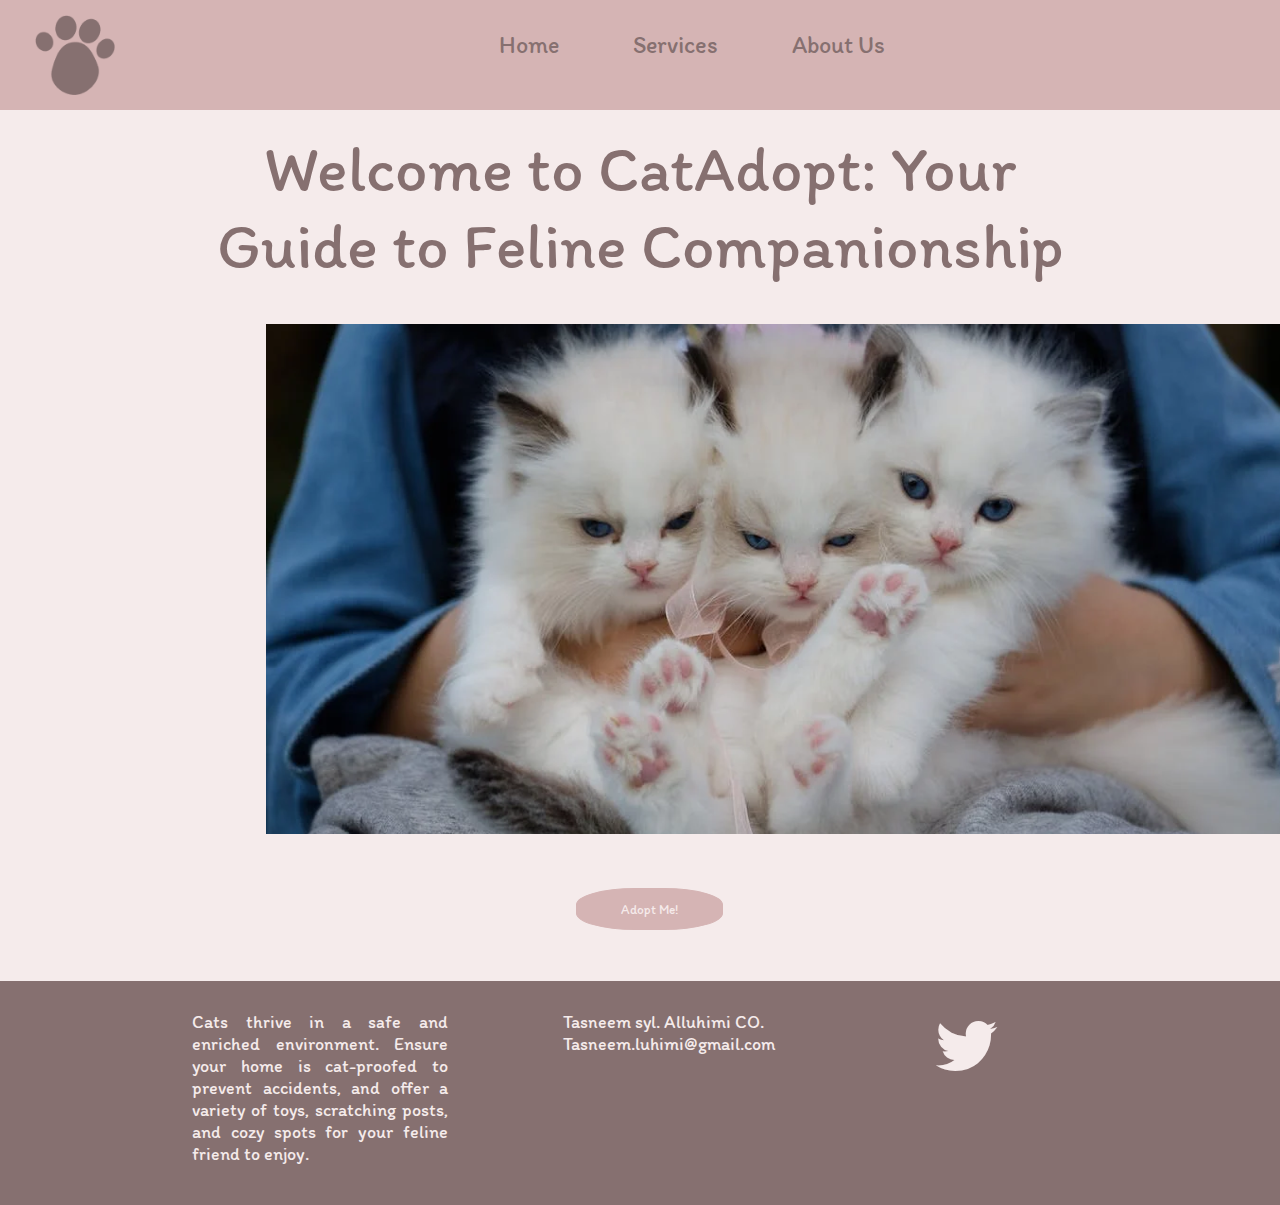
<file: index.html>
<!DOCTYPE html>
<html lang="en">
<head>
    <meta charset="UTF-8">
    <meta name="viewport" content="width=device-width, initial-scale=1.0">
    <link rel="stylesheet" href="style.css">
    <link href='https://fonts.googleapis.com/css?family=Itim' rel='stylesheet'>
    <link rel="stylesheet" href="https://cdnjs.cloudflare.com/ajax/libs/font-awesome/4.7.0/css/font-awesome.min.css">


    <title>CatAdopt</title>
</head>

<body style="background-color: #F5EBEB;">
    <nav class="navBar">
        <img class="logo" src="logo.png" alt="logo">
        <ul class="nav-menu">
            <li><a href="index.html">Home</a></li>
            <li><a href="soon.html">Services</a></li>
            <li><a href="about.html">About Us</a></li>
        </ul>
    </nav>

    <h1 class="wlc-message">Welcome to CatAdopt: Your<br> Guide to Feline Companionship</h1>
    <div class="main-image">
        <img class="main-image" src="main-image.png" alt="main-image">
    </div>
    <div>
        <a href="Adopting.html">
            <button class="adopt-butt">Adopt Me!</button>
        </a>
    </div>
</body>

<footer class="footer-dsin">
    <p class="footer-paragraph1">Cats thrive in a safe and enriched environment. 
        Ensure your home is cat-proofed to prevent accidents, 
        and offer a variety of toys, scratching posts, and cozy spots for your feline friend to enjoy.</p>

    <p class="footer-paragraph2">Tasneem syl. Alluhimi CO. <br>
            Tasneem.luhimi@gmail.com</p>

    <i style="font-size:70px; color: #F5EBEB; margin-left: 9%;" class="fa">&#xf099;</i>
</footer>
</html>
</file>
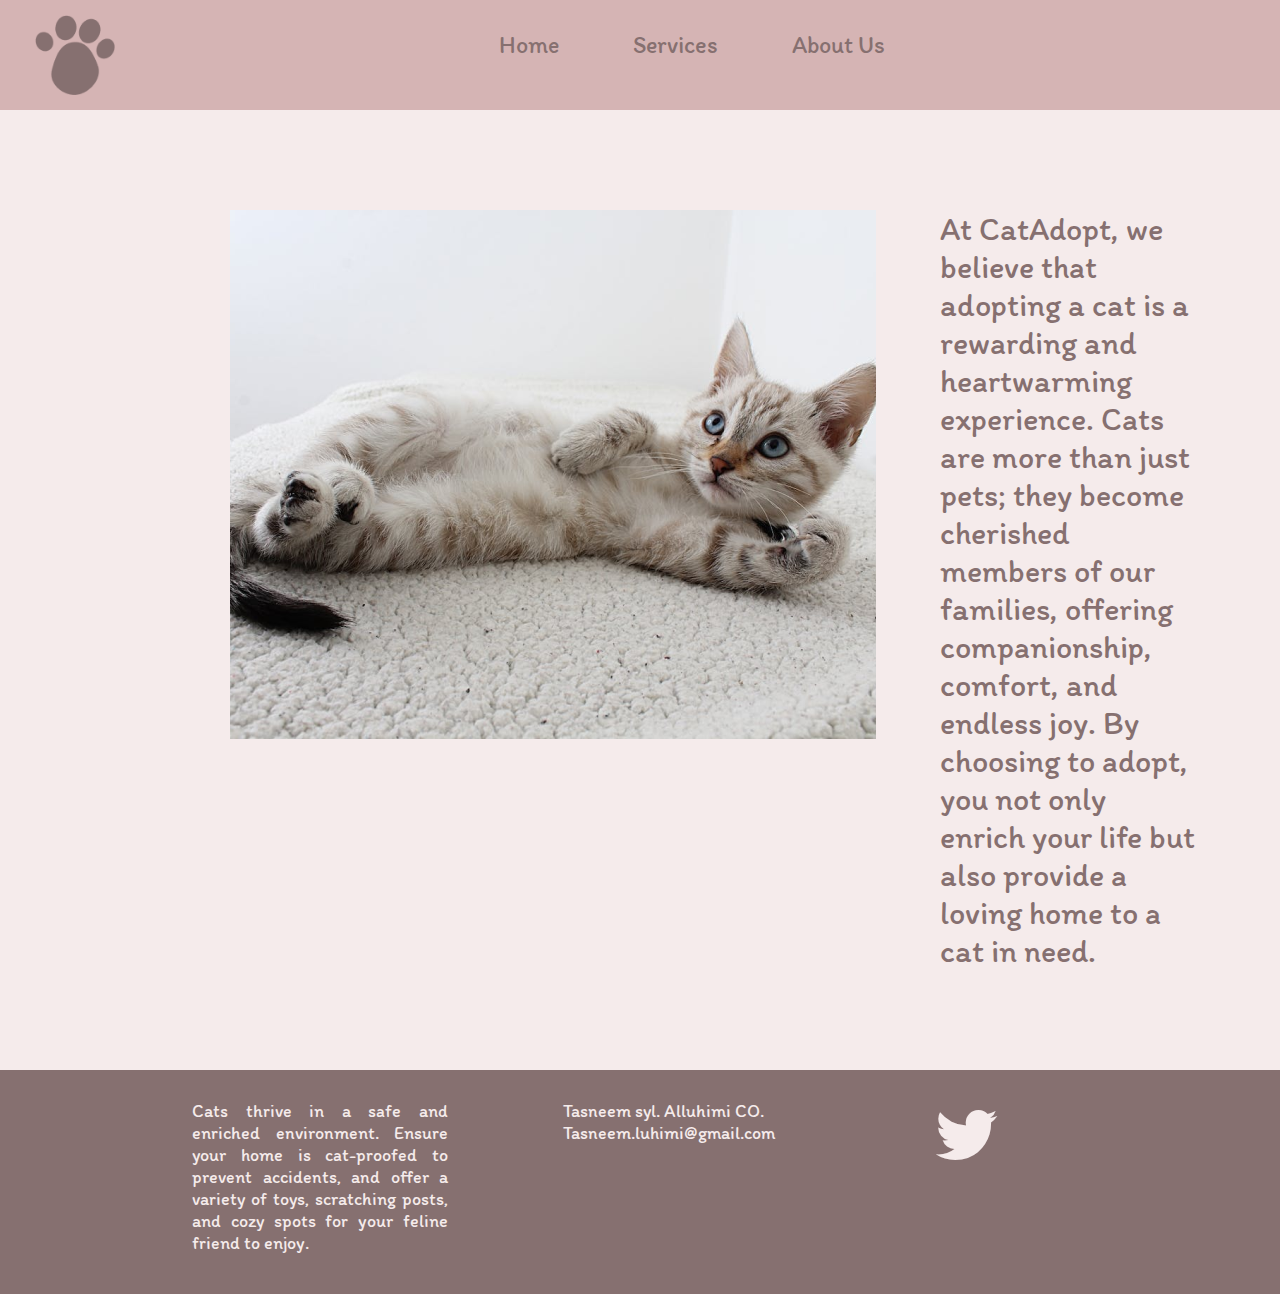
<file: about.html>
<!DOCTYPE html>
<html lang="en">
<head>
    <meta charset="UTF-8">
    <meta name="viewport" content="width=device-width, initial-scale=1.0">
    <link rel="stylesheet" href="style.css">
    <link href='https://fonts.googleapis.com/css?family=Itim' rel='stylesheet'>
    <link rel="stylesheet" href="https://cdnjs.cloudflare.com/ajax/libs/font-awesome/4.7.0/css/font-awesome.min.css">


    <title>About us</title>
</head>

<body style="background-color: #F5EBEB;">
    <nav class="navBar">
        <img class="logo" src="logo.png" alt="logo">
        <ul class="nav-menu">
            <li><a href="index.html">Home</a></li>
            <li><a href="soon.html">Services</a></li>
            <li><a href="about.html">About Us</a></li>
        </ul>
    </nav>

    <div class="content">

        <div style="margin-left: 18%">
        <img src="about-cat.png" alt="about-cat"></div>

        <div style="margin-left: 5%">        

            <div><p class="about-paragraph">At CatAdopt, we believe that adopting a cat is a rewarding and heartwarming experience. Cats are more than just pets; they become cherished members of our families, offering companionship, comfort, and endless joy. By choosing to adopt, you not only enrich your life but also provide a loving home to a cat in need.</p></div>

        </div>
    </div>

</body>

<footer class="footer-dsin">
    <p class="footer-paragraph1">Cats thrive in a safe and enriched environment. 
        Ensure your home is cat-proofed to prevent accidents, 
        and offer a variety of toys, scratching posts, and cozy spots for your feline friend to enjoy.</p>

    <p class="footer-paragraph2">Tasneem syl. Alluhimi CO. <br>
            Tasneem.luhimi@gmail.com</p>

    <i style="font-size:70px; color: #F5EBEB; margin-left: 9%;" class="fa">&#xf099;</i>
</footer>
</html>
</file>
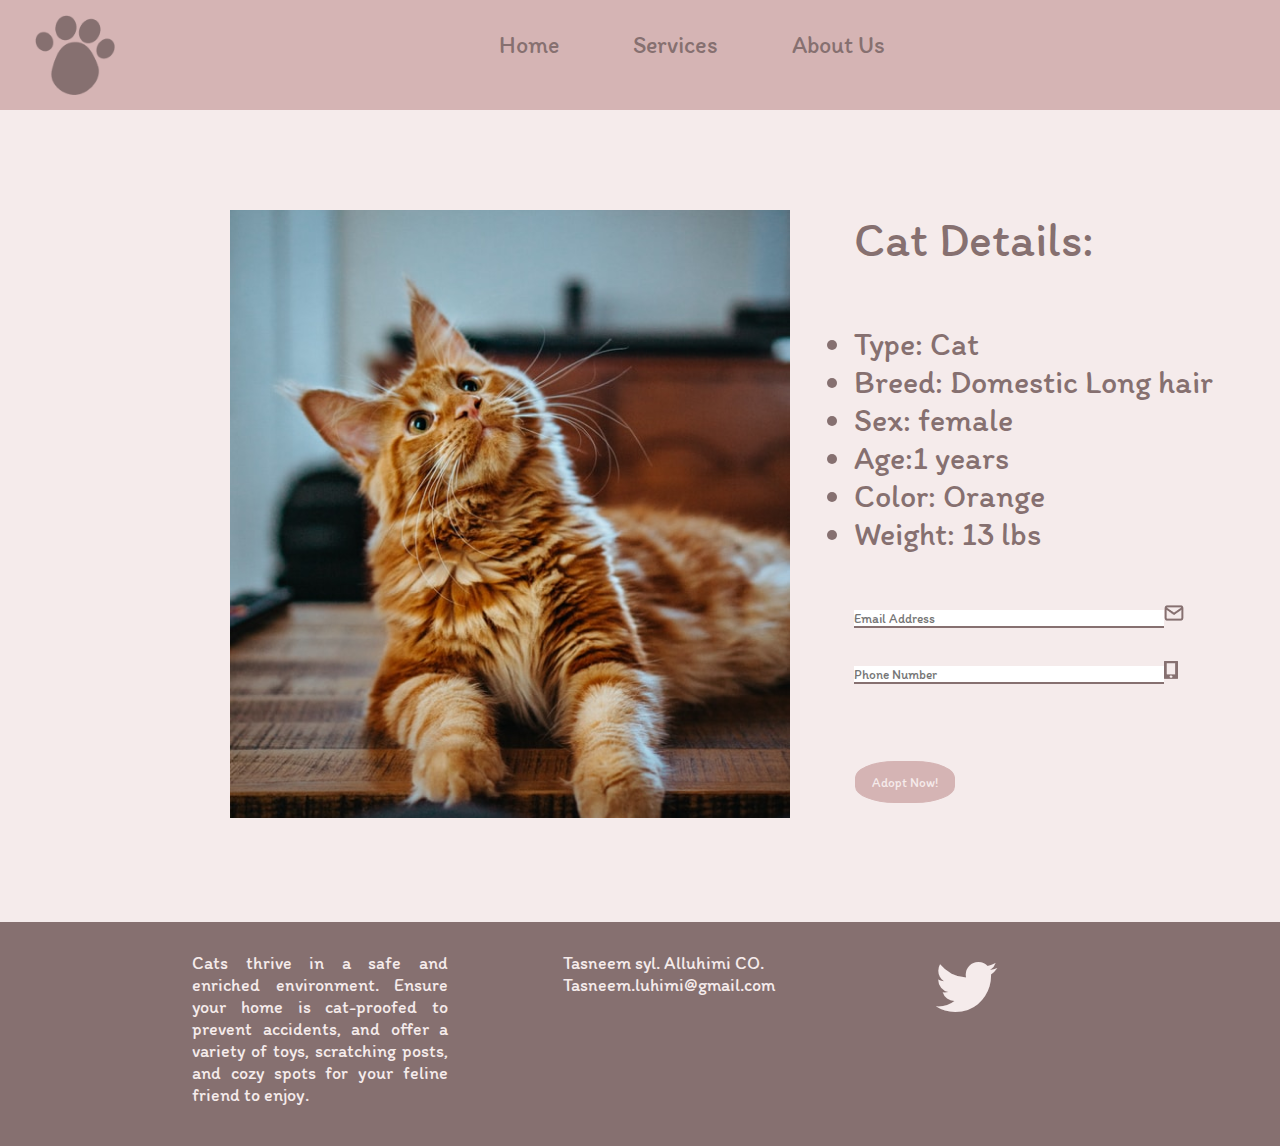
<file: Adopting.html>
<!DOCTYPE html>
<html lang="en">
<head>
    <meta charset="UTF-8">
    <meta name="viewport" content="width=device-width, initial-scale=1.0">
    <link rel="stylesheet" href="style.css">
    <link href='https://fonts.googleapis.com/css?family=Itim' rel='stylesheet'>
    <link rel="stylesheet" href="https://cdnjs.cloudflare.com/ajax/libs/font-awesome/4.7.0/css/font-awesome.min.css">


    <title>Adopting</title>
</head>

<body style="background-color: #F5EBEB;">
    <nav class="navBar">
        <img class="logo" src="logo.png" alt="logo">
        <ul class="nav-menu">
            <li><a href="index.html">Home</a></li>
            <li><a href="soon.html">Services</a></li>
            <li><a href="about.html">About Us</a></li>
        </ul>
    </nav>

    <div class="content">

        <div style="margin-left: 18%">
        <img src="orange-cat.png" alt="orange-cat"></div>

        <div style="margin-left: 5%">        
            
            <p class="adopting-title">Cat Details:</p><br><br><br>
            <ul class="adopting-Details">
                <li>Type: Cat</li>
                <li>Breed: Domestic Long hair</li>
                <li>Sex: female</li>
                <li>Age:1 years</li>
                <li>Color: Orange</li>
                <li>Weight: 13 lbs</li>
            </ul>
            <br>
            <form>
                <input type="email" class="email-add" id="" placeholder="Email Address"><img style="margin-right: 50px; position: relative;" src="mail.png" alt="mail"><br>
                <input type="tel" class="phone-num" id="" placeholder="Phone Number"><img style="margin-right: 50px;" src="🦆 icon _phone_.png" alt="🦆">
                <div>
                    <a href="ThankYou.html">
                        <button type="button" class="adoptNow-butt">Adopt Now!</button>
                    </a>
                </div>
            </form>
        </div>
    </div>
</body>

<footer class="footer-dsin">
    <p class="footer-paragraph1">Cats thrive in a safe and enriched environment. 
        Ensure your home is cat-proofed to prevent accidents, 
        and offer a variety of toys, scratching posts, and cozy spots for your feline friend to enjoy.</p>

    <p class="footer-paragraph2">Tasneem syl. Alluhimi CO. <br>
            Tasneem.luhimi@gmail.com</p>

    <i style="font-size:70px; color: #F5EBEB; margin-left: 9%;" class="fa">&#xf099;</i>
</footer>
</html>
</file>
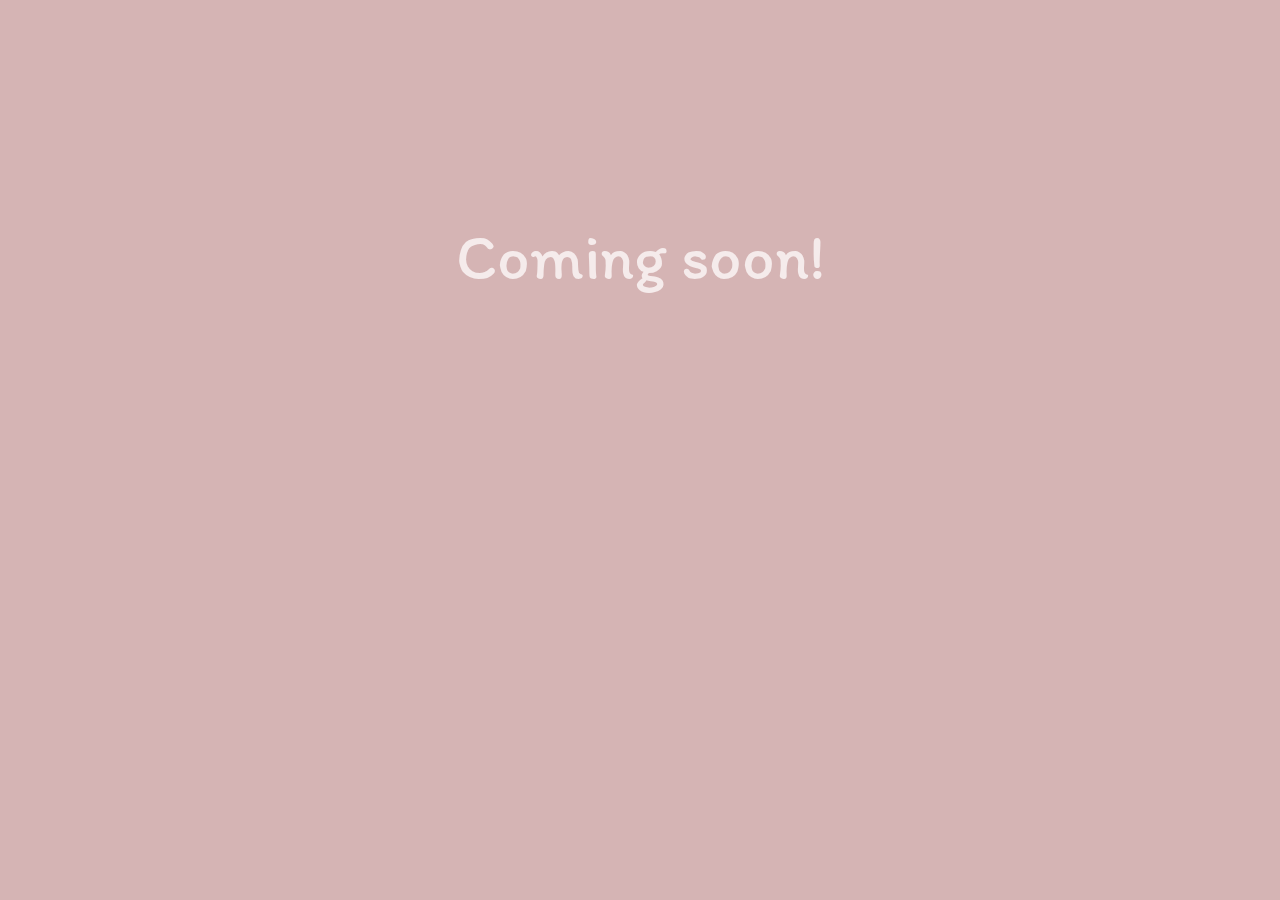
<file: soon.html>
<!DOCTYPE html>
<html lang="en">
<head>
    <meta charset="UTF-8">
    <meta name="viewport" content="width=device-width, initial-scale=1.0">
    <link rel="stylesheet" href="style.css">
    <link href='https://fonts.googleapis.com/css?family=Itim' rel='stylesheet'>
    <title>Soon</title>
</head>

<body style="background-color: #D5B4B4;">
    <p class="ty-paragraph">Coming soon!</p>
    
</body>
</html>
</file>
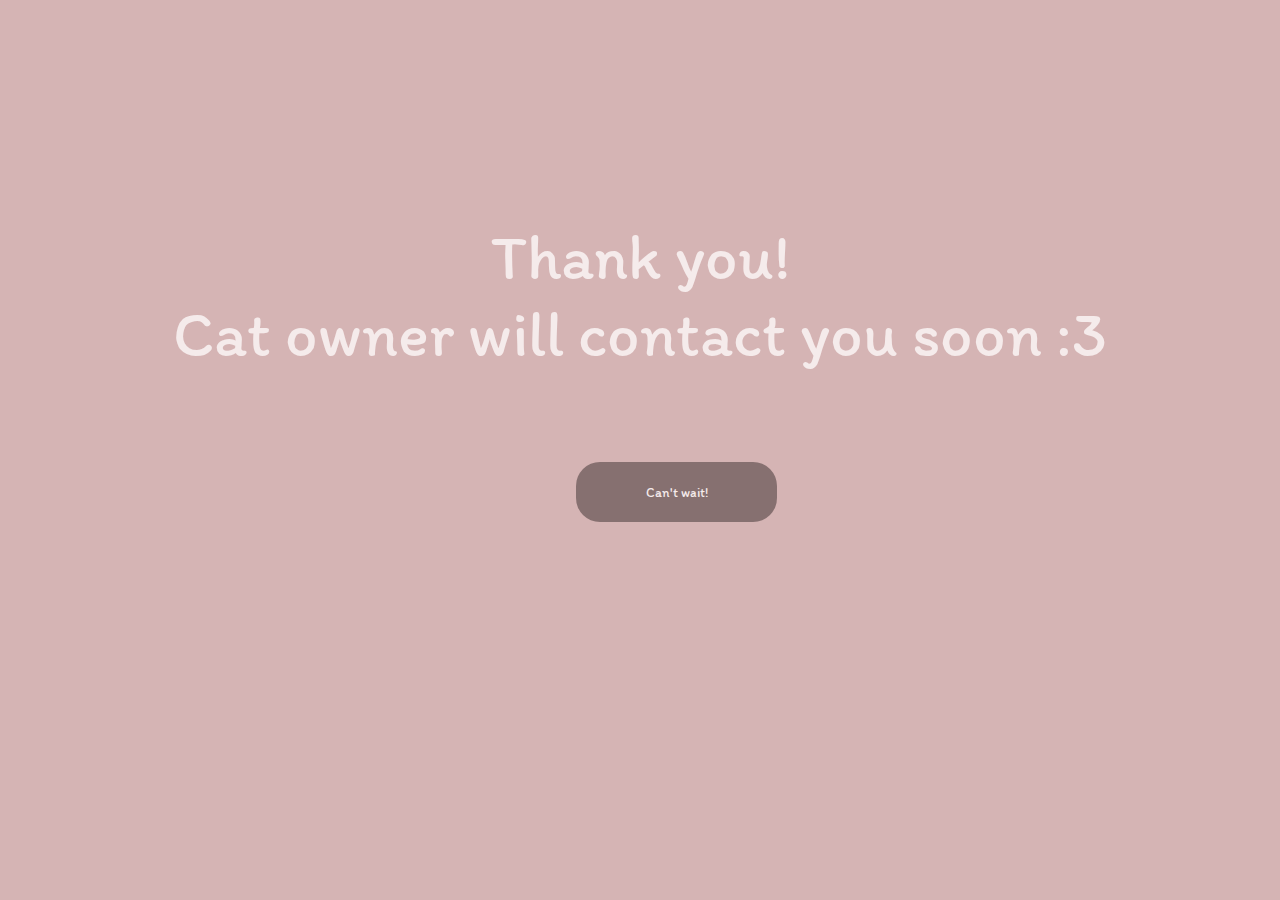
<file: ThankYou.html>
<!DOCTYPE html>
<html lang="en">
<head>
    <meta charset="UTF-8">
    <meta name="viewport" content="width=device-width, initial-scale=1.0">
    <link rel="stylesheet" href="style.css">
    <link href='https://fonts.googleapis.com/css?family=Itim' rel='stylesheet'>
    <title>Thank you</title>
</head>
<body style="background-color: #D5B4B4;">
    <p class="ty-paragraph">Thank you!<br>
        Cat owner will contact you soon :3</p>

        <div>
            <a href="index.html">
                <button type="button" class="cant-wait-butt">Can't wait!</button>
            </a>
        </div>
    
</body>
</html>
</file>
<file: style.css>
/* the main nav and footer in the pages */

*{
    padding: 0%;
    margin: 0%;
    font-family: 'Itim';
}

.navBar{
    background-color: #D5B4B4;
    display: flex;
    padding-top: 30px;
    /* display: inline; */
}

.logo{
    position: relative;
    bottom: 15px;
    left: 35px;
    width:5em;
    height: 5em;
}

.nav-menu{
    margin-left: 30%;
}

.nav-menu li{
    display: inline;
    color: #867070;
    padding: 35px;
    margin-top: 40%;
    text-align: center;
    font-size: 24px;
}

.nav-menu a {
    text-decoration: none;
    color: #867070;
    transition: color 0.3s;
}

.nav-menu a:hover {
    color: #F5EBEB; 
}

.footer-dsin{
    background-color: #867070;
    display: flex;
    padding-top: 30px;
}

.footer-paragraph1{
    margin-left: 15%;
    margin-bottom: 40px;
    width: 20vw;
    color: #F5EBEB;
    font-size: 18px;
    text-align: justify;
}

.footer-paragraph2{
    margin-left: 9%;
    margin-bottom: 40px;
    width: 20vw;
    color: #F5EBEB;
    font-size: 18px;
}

/* index page style */

.wlc-message{
    text-align: center;
    color: #867070;
    font-size: 64px;
    font-style: normal;
    font-weight: 400;
    line-height: normal;
    margin-top: 20px;
}

.main-image{
    margin-left: 11%;
    margin-top: 20px;
}

.adopt-butt{
    color: #F5EBEB;
    background-color: #D5B4B4;
    border: 1px solid #D5B4B4;
    border-radius: 40%;
    width: 147px;
    height: 42px;
    margin-left: 45%;
    margin-top: 50px;
    margin-bottom: 4%;
}

/* adopting details */

.content{
    display: flex;
    margin-top: 100px;
    margin-bottom: 100px;
}
.adopting-title{
    color: #867070;
    font-size: 48px;
    font-style: normal;
    font-weight: 400;
    line-height: normal;
}

.adopting-Details{
    color: #867070;
    font-size: 32px;
    font-style: normal;
    font-weight: 400;
    line-height: normal;
}

.email-add{
    margin-top: 10%;
    color: #867070;
    border-color: #867070;
    border-top: none;
    border-left: none;
    border-right: none;
    width: 310px;

}

.phone-num{
    margin-top: 10%;
    color: #867070;
    border-color: #867070;
    border-top: none;
    border-left: none;
    border-right: none;
    width: 310px;
}

.adoptNow-butt{
    color: #F5EBEB;
    background-color: #D5B4B4;
    border: 1px solid #D5B4B4;
    border-radius: 40%;
    width: 100px;
    height: 42px;
    margin-left: 1px;
    margin-top: 77px;
}

/* thank you page style */

.ty-paragraph{
    color: #F5EBEB;
    text-align: center;
    font-size: 64px;
    font-style: normal;
    font-weight: 400;
    line-height: normal;
    margin-top: 17%;
}

.cant-wait-butt{
    width: 201px;
    height: 60px;
    align-items: center;
    border-radius: 24px;
    background: #867070;
    border:none;
    margin-left: 45%;
    margin-top: 90px;
    color: #F5EBEB;
}

/* about us page style */

.about-paragraph{
    width: 20vw;
    color: #867070;
    font-size: 32px;
    font-style: normal;
    font-weight: 400;
    line-height: normal;
}
</file>
